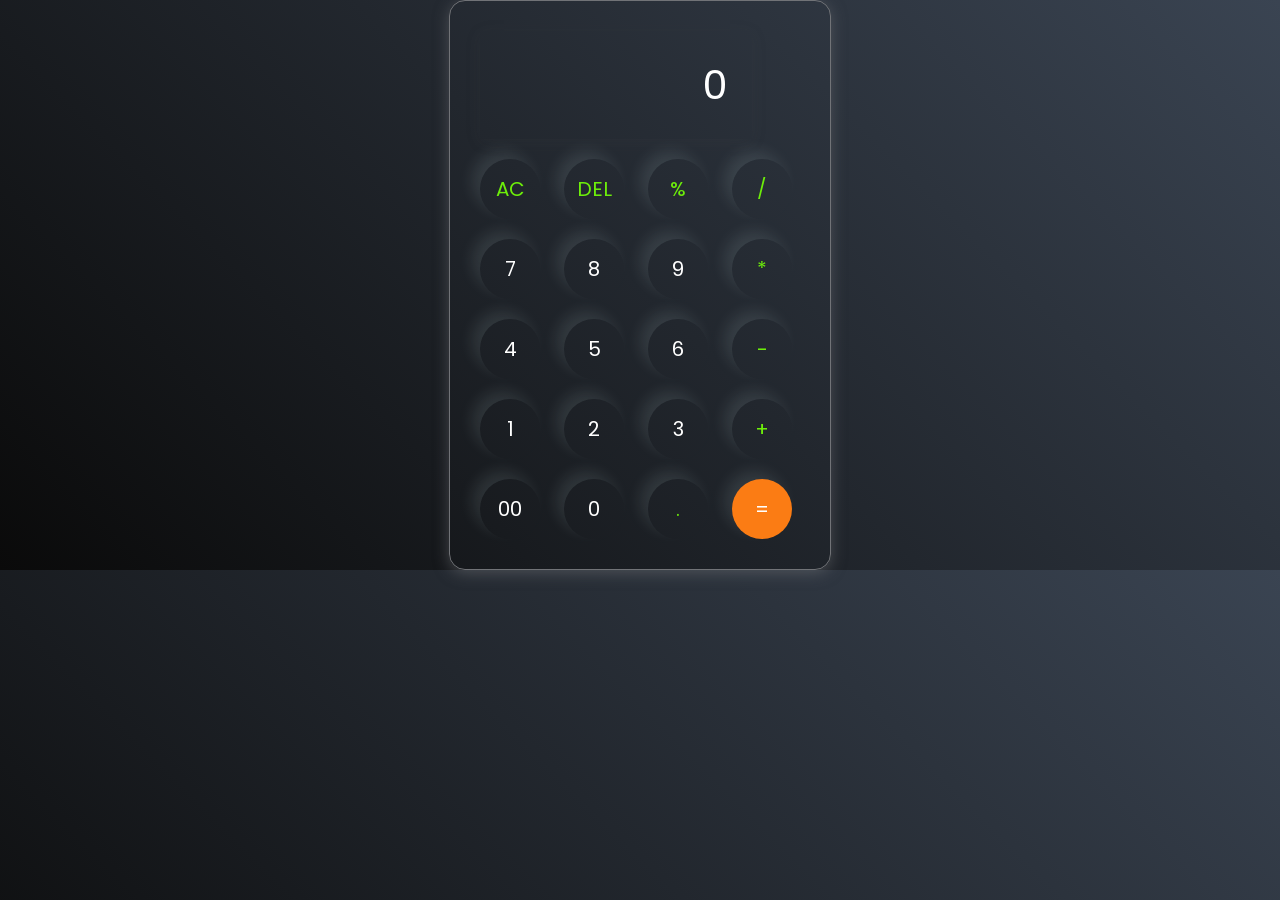
<file: index.html>
<!DOCTYPE html>
<html lang="en">
<head>
    <meta charset="UTF-8">
    <meta name="viewport" content="width=device-width, initial-scale=1.0">
    <link rel="stylesheet" href="style.css">
    <title>Calculator</title>
</head>
<body>
    <div class="calculator"> 
        <input type="text" placeholder="0" id="inputBox">
        <div>
            <button class="operator">AC</button>
            <button class="operator">DEL</button>
            <button class="operator">%</button>
            <button class="operator">/</button> 
        </div>
        <div>
            <button>7</button>
            <button>8</button>
            <button>9</button>
            <button class="operator">*</button>
        </div>
        <div>
            <button>4</button>
            <button>5</button>
            <button>6</button>
            <button class="operator">-</button>
        </div>
        <div>
            <button>1</button>
            <button>2</button>
            <button>3</button>
            <button class="operator">+</button>
        </div>
        <div>
            <button>00</button>
            <button>0</button>
            <button class="operator">.</button>
            <button class="equalBtn">=</button> 
        </div>
    </div>
    <script src="script.js"></script>
</body>
</html>
</file>
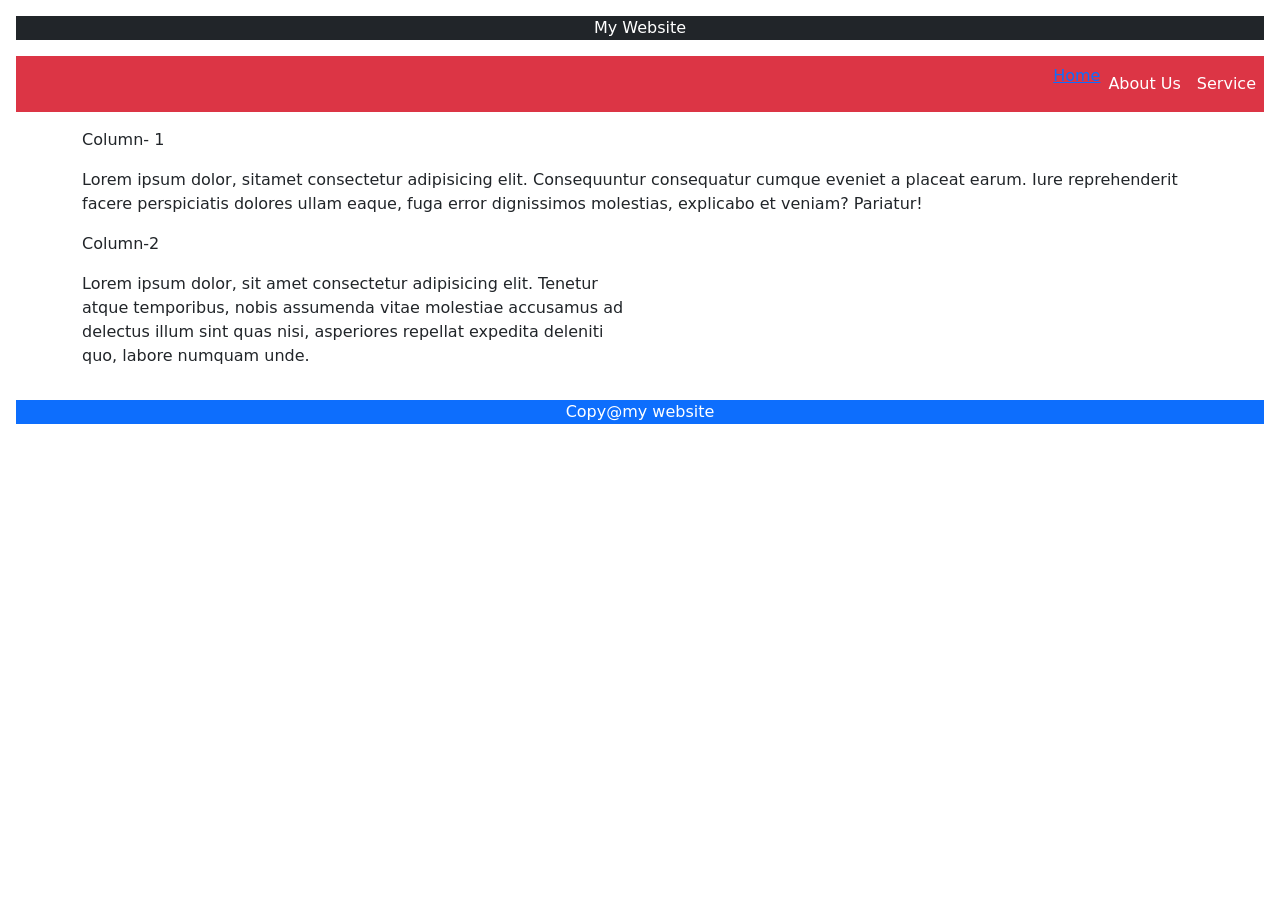
<file: experiments/exp1.html>
<!DOCTYPE html>
<html lang="en">
<head>
    <meta charset="UTF-8">
    <meta name="viewport" content="width=device-width, initial-scale=1.0">
    <title>Document</title>
    <link href="https://cdn.jsdelivr.net/npm/bootstrap@5.0.2/dist/css/bootstrap.min.css" rel="stylesheet" integrity="sha384-EVSTQN3/azprG1Anm3QDgpJLIm9Nao0Yz1ztcQTwFspd3yD65VohhpuuCOmLASjC" crossorigin="anonymous">
</head>
<body>
    <header class="bg-dark  text-center text-white m-3">My Website</header>
    <nav class="navbar bg-danger navbar-expand-lg m-3">
        <ul class="navbar-nav ms-auto">
            <li class="nav-item">
                <a c lass="nav-link text-white" href="#">Home</a>
            </li>
            <li class="nav-item">
                <a class="nav-link text-white" href="#">About Us</a>
            </li>
            <li class="nav-item">
                <a class="nav-link text-white" href="#"> Service</a>
            </li>
        </ul>
    </nav>
    <div class="container">
        <div class="row">
            <div cla ss="col-6">
                
               <p>Column- 1</p> 
               <p>Lorem ipsum  dolor, sitamet  consectetur  adipisicing elit. Consequuntur consequatur cumque eveniet a placeat earum. Iure reprehenderit facere perspiciatis dolores ullam eaque, fuga error dignissimos molestias, explicabo et veniam? Pariatur!</p>
               
            </div>
            <div class="col-6">
                
               <p>Column-2</p> 
               <p>Lorem ipsum dolor, sit amet consectetur adipisicing elit. Tenetur atque temporibus, nobis assumenda vitae molestiae accusamus ad delectus illum sint quas nisi, asperiores repellat expedita deleniti quo, labore numquam unde.</p>
           
        </div>
             
        </div>
    </div>
    <script>
       // alert("Wecome to my website");
        //confirm("Press ok for Blank Page");
        //prompt("please Enter Your  Email  Id");
    </script>
    <footer class="bg-primary text-center text-white m-3"> Copy@my website</footer>
</body>
</html>
</file>
<file: style.css>
@import url('https://fonts.googleapis.com/css2?family=Poppins:wght@400;600&display=swap');

* {
    margin: 0;
    padding: 0;
    box-sizing: border-box;
    font-family: 'Poppins', sans-serif;
}

body {
    min-width: 20%;
    display: flex;
    justify-content: center;
    align-items: center;
    background: linear-gradient(45deg, #0a0a0a, #3a4452);
}

.calculator {
    border: 1px solid #717377;
    padding: 20px;
    border-radius: 16px;
    background: transparent;
    box-shadow: 0px 3px 15px rgba(113, 115, 119, 0.5);
}

input {
    width: 80%;          
    max-width: 320px;    
    border: none;
    padding: 24px;
    margin: 10px;
    background: transparent;
    box-shadow: 0px 3px 15px rgba(84, 84, 84, 0.1);
    font-size: 40px;
    text-align: right;
    color: #fff;
    cursor: pointer;
}

input::placeholder {
    color: #ffffff;
}

button {
    border: none;
    width: 60px;
    height: 60px;
    margin: 10px;
    border-radius: 50%;
    background: transparent;
    color: #ffffff;
    font-size: 20px;
    box-shadow: -8px -8px 15px rgba(225, 255, 255, 0.1);
    cursor: pointer;
    transition: 0.2s ease; /* smooth hover effect */
}

button:hover {
    box-shadow: inset -8px -8px 15px rgba(225, 255, 255, 0.1),
                inset 8px 8px 15px rgba(0, 0, 0, 0.2);
}

.equalBtn {
    background-color: #fb7c14;
    color: #fff;
}

.operator {
    color: #6dee0a;
}
</file>
